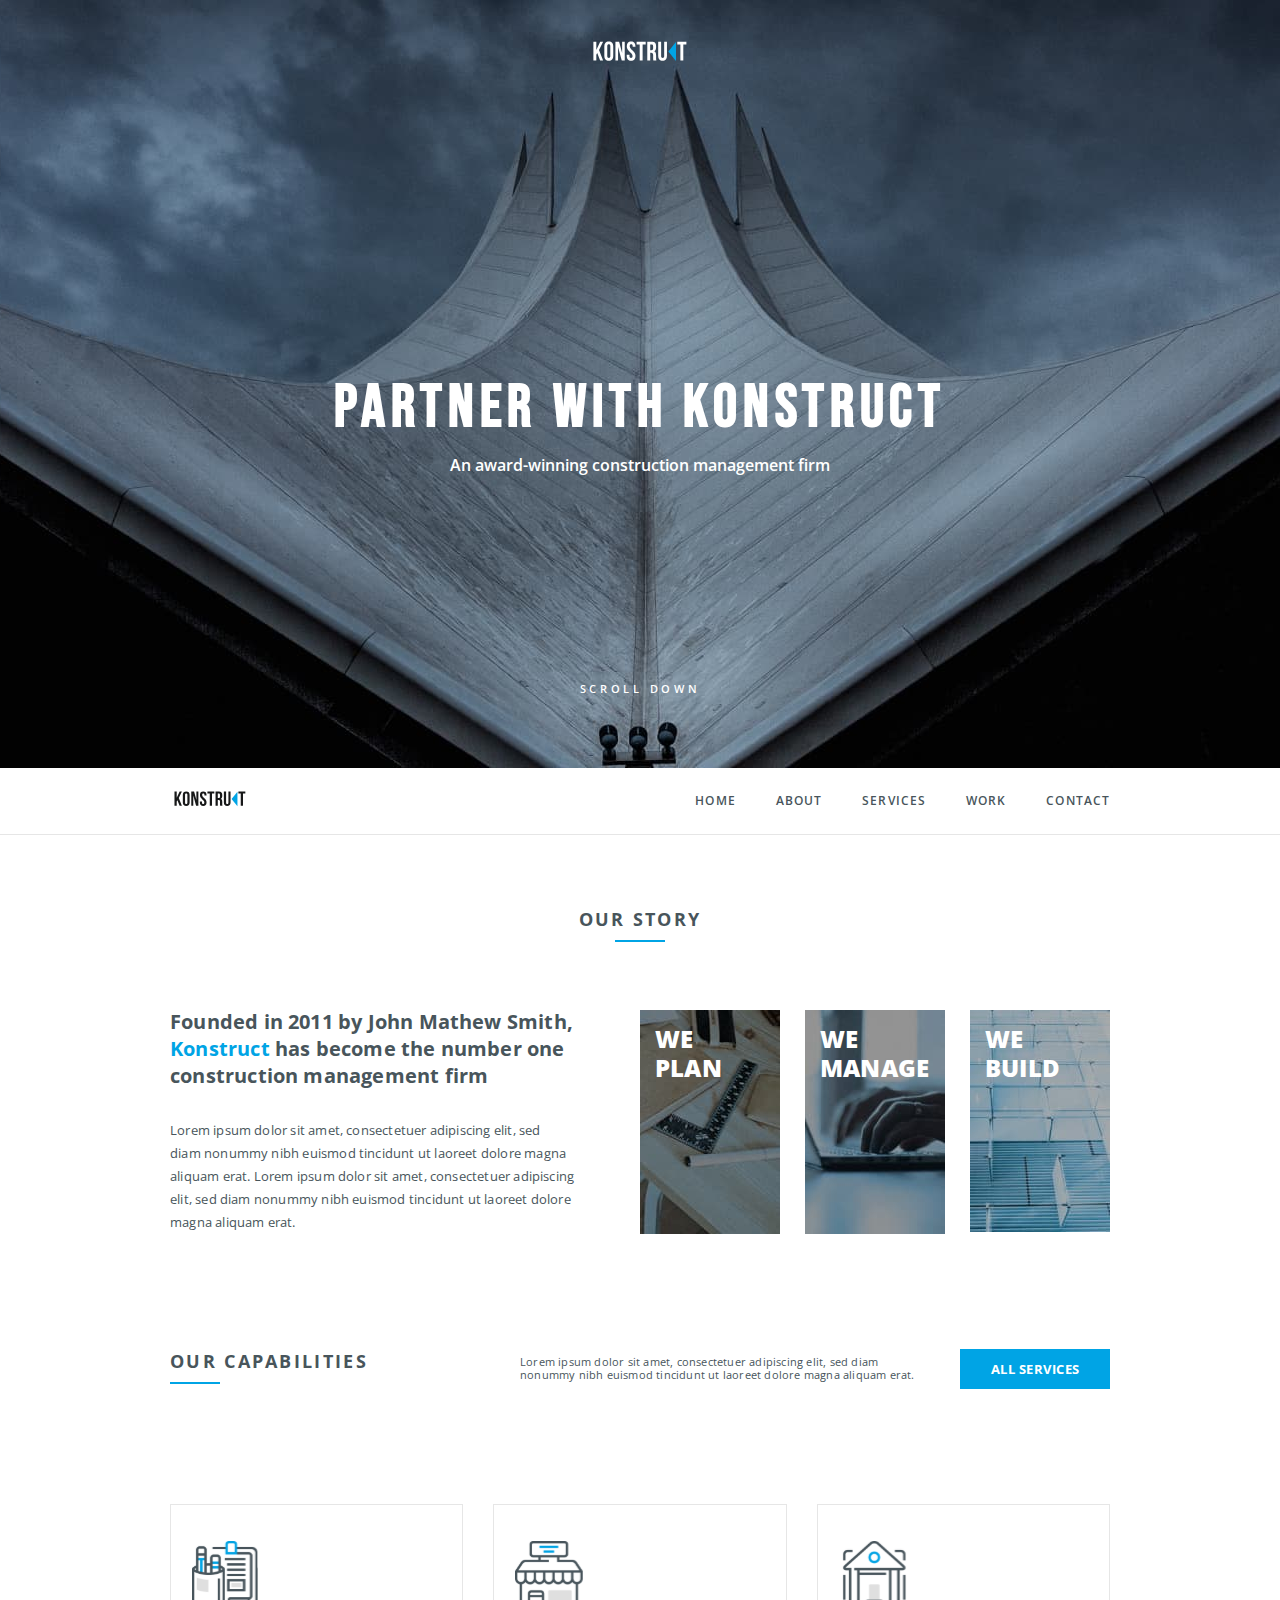
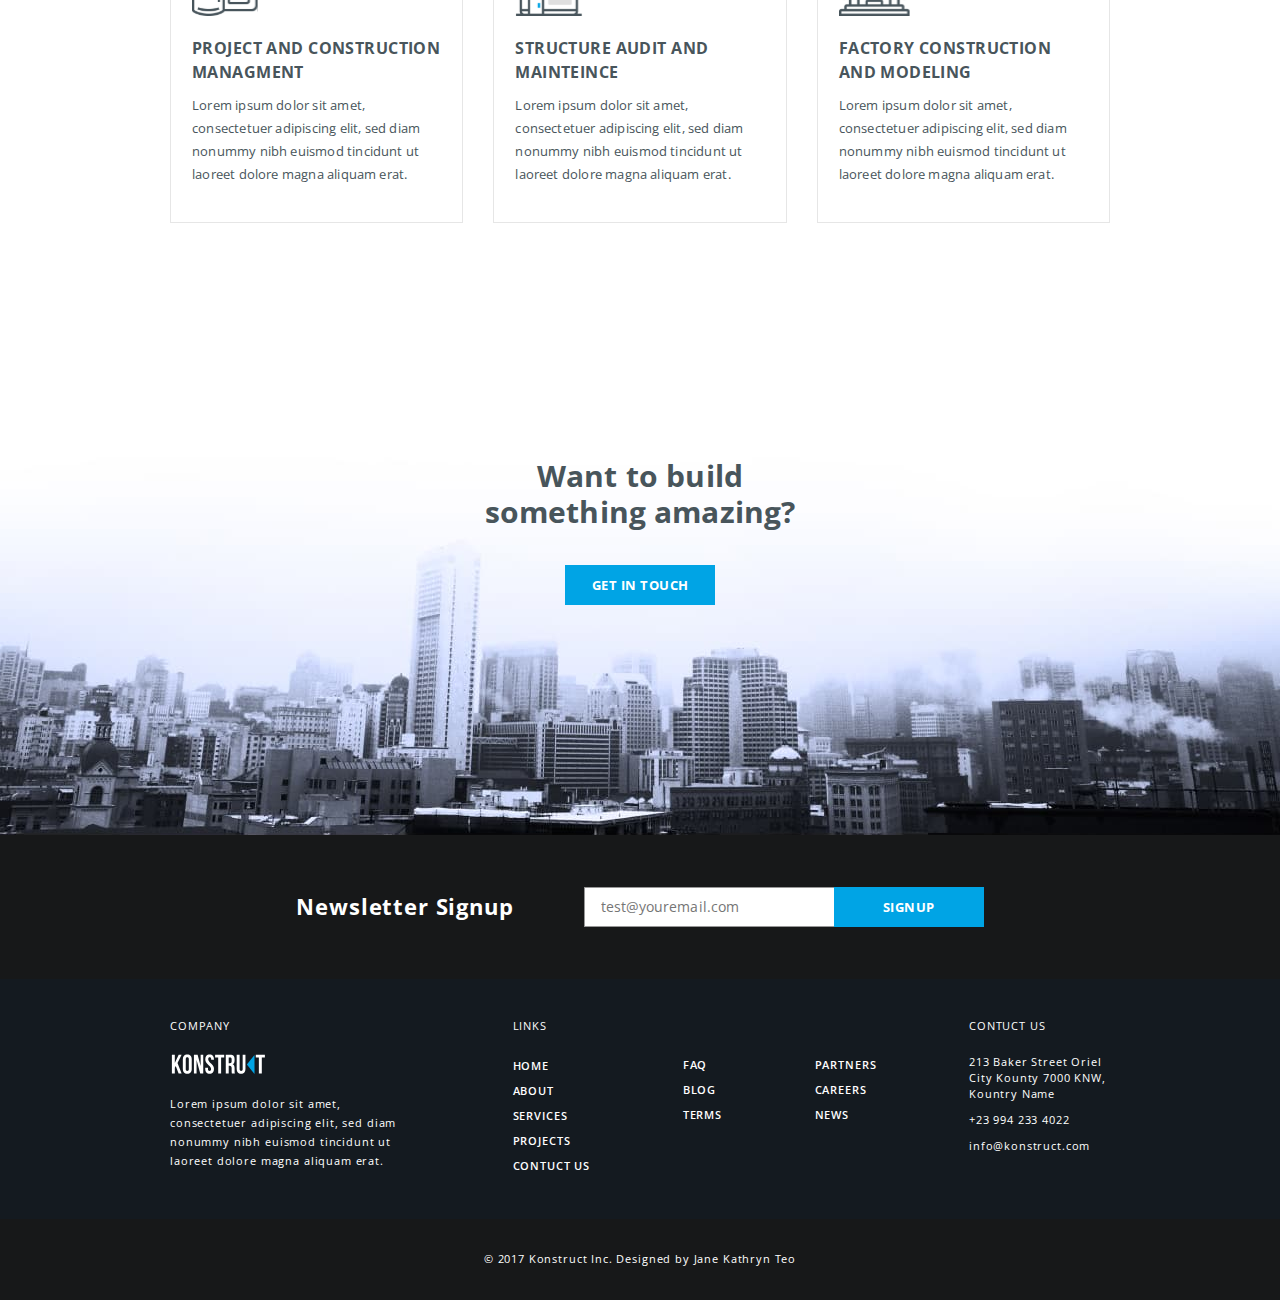
<file: index.html>
<!DOCTYPE html>
<html lang="en">
  <head>
    <meta charset="UTF-8" />
    <meta name="viewport" content="width=device-width, initial-scale=1.0" />
    <title>Konstruct</title>
    <link
      href="https://fonts.googleapis.com/css2?family=Bebas+Neue&family=Open+Sans:wght@400;600;700;800&display=swap"
      rel="stylesheet"
    />
    <link
      rel="stylesheet"
      href="https://cdnjs.cloudflare.com/ajax/libs/modern-normalize/1.0.0/modern-normalize.min.css"
    />
    <link rel="stylesheet" href="./css/styles.css" />
  </head>
  <body>
    <section class="hero">
      <a class="hero-link" href="#"
        ><svg width="102" height="21">
          <use href="./img/icons/icomoon/sprite.svg#icon-company-logo-white"></use>
        </svg>
      </a>
      <div>
        <h1 class="page-tittle">partner with konstruct</h1>
        <p class="hero-text">An award-winning construction management firm</p>
      </div>
      <b class="secondary-hero-text">scroll down</b>
    </section>

    <header class="header">
      <div class="container header-box">
        <a class="nav-link" href="#"
          ><svg width="80" height="16">
            <use href="./img/icons/icomoon/sprite.svg#icon-company-logo-black"></use>
          </svg>
        </a>
        <nav>
          <ul class="list nav-list">
            <li class="nav-item"><a class="link" href="">home</a></li>
            <li class="nav-item"><a class="link" href="">about</a></li>
            <li class="nav-item"><a class="link" href="">services</a></li>
            <li class="nav-item"><a class="link" href="">work</a></li>
            <li class="nav-item"><a class="link" href="">contact</a></li>
          </ul>
        </nav>
      </div>
      <div class="border-bottom"></div>
    </header>

    <main>
      <section class="our-story">
        <div class="container">
          <h2 class="section-tittle tittle-line">our story</h2>
          <div class="story-flexbox">
            <div class="story-box">
              <p class="main-story">
                Founded in 2011 by John Mathew Smith, <span class="accent">Konstruct</span> has become the number one
                construction management firm
              </p>
              <p class="secondery-story">
                Lorem ipsum dolor sit amet, consectetuer adipiscing elit, sed diam nonummy nibh euismod tincidunt ut
                laoreet dolore magna aliquam erat. Lorem ipsum dolor sit amet, consectetuer adipiscing elit, sed diam
                nonummy nibh euismod tincidunt ut laoreet dolore magna aliquam erat.
              </p>
            </div>
            <div class="images-box">
              <ul class="list flexbox story-images">
                <li class="story-item">
                  <span class="img-text"
                    >we <br />
                    plan</span
                  ><img width="140" height="224" src="./img/pictures/story-1.jpg" alt="" />
                </li>
                <li class="story-item">
                  <span class="img-text">we manage</span
                  ><img width="140" height="224" src="./img/pictures/story-2.jpg" alt="" />
                </li>
                <li class="story-item">
                  <span class="img-text"
                    >we <br />
                    build</span
                  ><img width="140" height="224" src="./img/pictures/story-3.jpg" alt="" />
                </li>
              </ul>
            </div>
          </div>
        </div>
      </section>

      <section class="capabilities">
        <div class="container capabilities-box">
          <h2 class="section-tittle capabilities-tittle">our capabilities</h2>
          <div class="all-services-box">
            <p class="capabilities-text">
              Lorem ipsum dolor sit amet, consectetuer adipiscing elit, sed diam nonummy nibh euismod tincidunt ut
              laoreet dolore magna aliquam erat.
            </p>
            <a class="link btn" href="#">all services</a>
          </div>
        </div>
      </section>

      <section class="projects">
        <div class="container">
          <h2 class="visually-hidden">projects</h2>
          <ul class="list projects-list">
            <li class="projects-item">
              <a class="link projects-link" href="#" target="_blank" rel="noopener noreferer">
                <img class="list-img" src="./img/icons/svg-1.svg" alt="" />
                <h3 class="list-tittle">project and construction managment</h3>
                <p class="list-text">
                  Lorem ipsum dolor sit amet, consectetuer adipiscing elit, sed diam nonummy nibh euismod tincidunt ut
                  laoreet dolore magna aliquam erat.
                </p>
              </a>
            </li>
            <li class="projects-item">
              <a class="link projects-link" href="#" target="_blank" rel="noopener noreferer">
                <img class="list-img" src="./img/icons/svg-2.svg" alt="" />
                <h3 class="list-tittle">structure audit and mainteince</h3>
                <p class="list-text">
                  Lorem ipsum dolor sit amet, consectetuer adipiscing elit, sed diam nonummy nibh euismod tincidunt ut
                  laoreet dolore magna aliquam erat.
                </p>
              </a>
            </li>
            <li class="projects-item">
              <a class="link projects-link" href="#" target="_blank" rel="noopener noreferer">
                <img class="list-img" src="./img/icons/svg-3.svg" alt="" />
                <h3 class="list-tittle">factory construction and modeling</h3>
                <p class="list-text">
                  Lorem ipsum dolor sit amet, consectetuer adipiscing elit, sed diam nonummy nibh euismod tincidunt ut
                  laoreet dolore magna aliquam erat.
                </p>
              </a>
            </li>
          </ul>
        </div>
      </section>

      <section class="get-in-touch">
        <h2 class="get-in-touch-tittle">
          Want to build <br />
          something amazing?
        </h2>
        <a class="link btn" href="#">get in touch</a>
      </section>
    </main>

    <footer class="footer">
      <section class="dark-bg">
        <div class="container signup">
          <p class="signup-title">Newsletter Signup</p>
          <form class="signup">
            <input class="footer-input" type="email" name="mail" placeholder="test@youremail.com" />
            <button class="btn footer-btn">signup</button>
          </form>
        </div>
      </section>

      <section class="footer-section">
        <div class="container flexbox">
          <div class="company">
            <h2 class="footer-tittle">company</h2>
            <a class="hero-link footer-logo" href="#"
              ><svg width="97" height="21">
                <use href="./img/icons/icomoon/sprite.svg#icon-company-logo-white"></use>
              </svg>
            </a>
            <p class="company-description">
              Lorem ipsum dolor sit amet, consectetuer adipiscing elit, sed diam nonummy nibh euismod tincidunt ut
              laoreet dolore magna aliquam erat.
            </p>
          </div>

          <div>
            <h2 class="footer-tittle">links</h2>
            <nav>
              <ul class="list">
                <li><a class="link footer-link" href="#">home</a></li>
                <li><a class="link footer-link" href="#">about</a></li>
                <li><a class="link footer-link" href="#">services</a></li>
                <li><a class="link footer-link" href="#">projects</a></li>
                <li><a class="link footer-link" href="#">contuct us</a></li>
              </ul>
            </nav>
          </div>

          <div class="link-list">
            <ul class="list">
              <li><a class="link footer-link" href="#">faq</a></li>
              <li><a class="link footer-link" href="#">blog</a></li>
              <li><a class="link footer-link" href="#">terms</a></li>
            </ul>
          </div>

          <div class="link-list">
            <ul class="list">
              <li><a class="link footer-link" href="#">partners</a></li>
              <li><a class="link footer-link" href="#">careers</a></li>
              <li><a class="link footer-link" href="#">news</a></li>
            </ul>
          </div>

          <div>
            <h2 class="footer-tittle">contuct us</h2>
            <address class="footer-address">
              <ul class="list contacts-list">
                <li class="footer-item">
                  <a class="link" href="#">213 Baker Street Oriel City Kounty 7000 KNW, Kountry Name</a>
                </li>
                <li class="footer-item"><a class="link" href="tel:+239942334022">+23 994 233 4022</a></li>
                <li class="footer-item"><a class="link" href="mailto:info@konstruct.com">info@konstruct.com</a></li>
              </ul>
            </address>
          </div>
        </div>

        <!-- <div>
            <ul>
              <a href=""><img src="./img/icons/fb.svg" alt="facebook" /></a>
              <a href=""><img src="./img/icons/twitter.svg" alt="twitter" /></a>
              <a href=""><img src="./img/icons/google.svg" alt="google" /></a>
            </ul>
          </div> -->
      </section>

      <section class="dark-bg copyright">
        <div class="container">
          <p class="copyright-text">&copy; 2017 Konstruct Inc. Designed by Jane Kathryn Teo</p>
        </div>
      </section>
    </footer>
  </body>
</html>
</file>
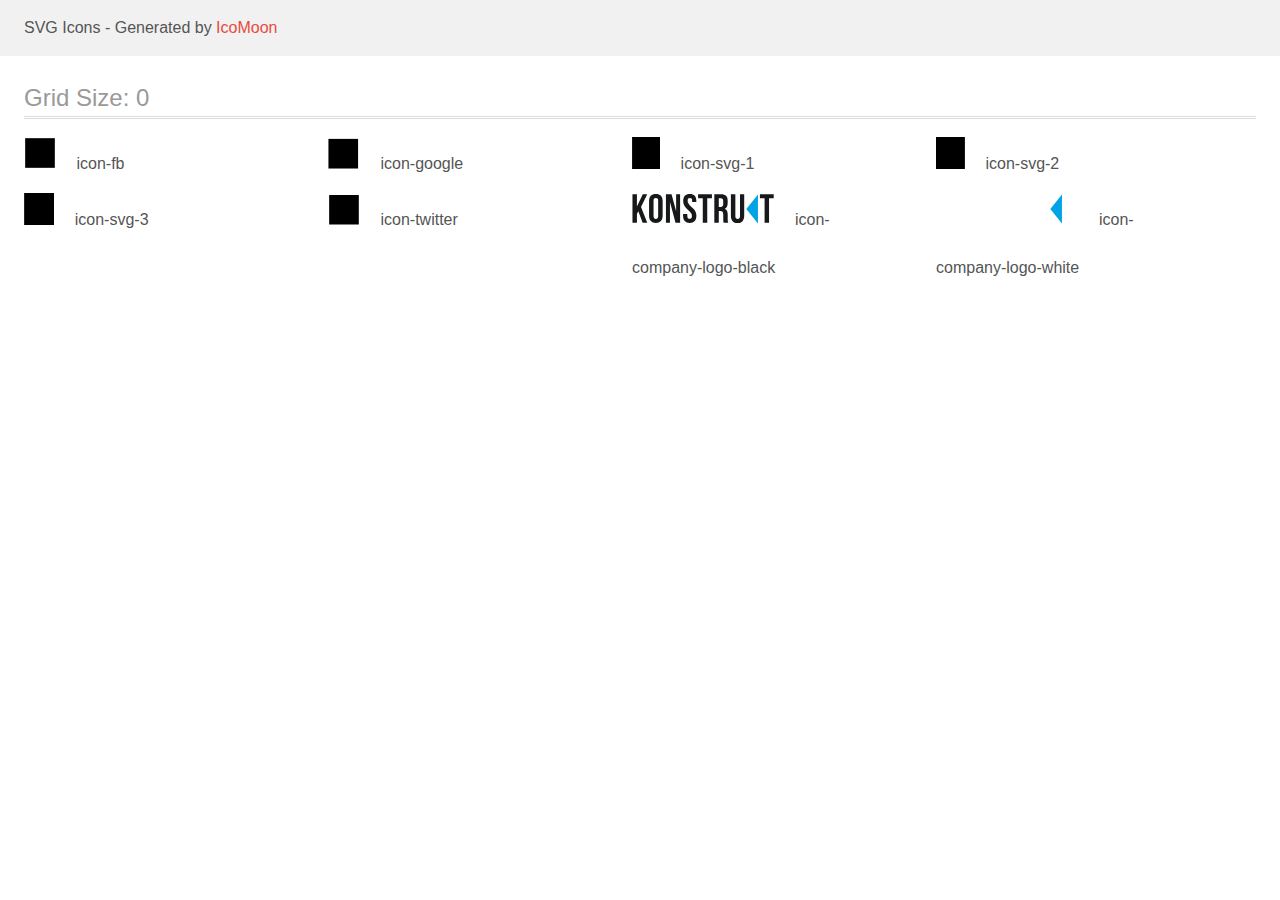
<file: img/icons/icomoon/demo.html>
<!doctype html>
<html>
<head>
    <title>IcoMoon - SVG Icons</title>
    <meta charset="utf-8">
    <meta name="viewport" content="width=device-width, initial-scale=1">
    <link rel="stylesheet" href="demo-files/demo.css">
    <link rel="stylesheet" href="style.css">
</head>
<body>
<svg aria-hidden="true" style="position: absolute; width: 0; height: 0; overflow: hidden;" version="1.1" xmlns="http://www.w3.org/2000/svg" xmlns:xlink="http://www.w3.org/1999/xlink">
<defs>
<symbol id="icon-fb" viewBox="0 0 32 32">
<path d="M1.176 1.177h29.647v29.647h-29.647v-29.647z"></path>
</symbol>
<symbol id="icon-google" viewBox="0 0 32 32">
<path d="M0.434 1.882h29.647v29.647h-29.647v-29.647z"></path>
</symbol>
<symbol id="icon-svg-1" viewBox="0 0 28 32">
<path d="M0 0h28v32h-28v-32z"></path>
</symbol>
<symbol id="icon-svg-2" viewBox="0 0 29 32">
<path d="M0 0h28.903v32h-28.903v-32z"></path>
</symbol>
<symbol id="icon-svg-3" viewBox="0 0 30 32">
<path d="M0 0h30.118v32h-30.118v-32z"></path>
</symbol>
<symbol id="icon-twitter" viewBox="0 0 32 32">
<path d="M1.158 1.882h29.647v29.647h-29.647v-29.647z"></path>
</symbol>
<symbol id="icon-company-logo-black" viewBox="0 0 143 32">
<path fill="#171819" style="fill: var(--color1, #171819)" d="M6.33 18.31l-1.385 2.607v8.756h-4.48v-28.509h4.48v12.422l5.865-12.422h4.48l-6.231 12.707 6.231 15.802h-4.602l-4.358-11.363zM21.614 23.116c0 1.032 0.21 1.758 0.631 2.179s0.984 0.631 1.69 0.631c0.706 0 1.269-0.21 1.69-0.631s0.631-1.147 0.631-2.179v-15.395c0-1.032-0.21-1.758-0.631-2.179s-0.984-0.631-1.69-0.631c-0.706 0-1.269 0.21-1.69 0.631s-0.631 1.147-0.631 2.179v15.395zM17.134 8.006c0-2.308 0.584-4.080 1.751-5.315s2.851-1.853 5.050-1.853c2.199 0 3.883 0.618 5.050 1.853s1.751 3.007 1.751 5.315v14.825c0 2.308-0.584 4.080-1.751 5.315s-2.851 1.853-5.050 1.853c-2.199 0-3.883-0.618-5.050-1.853s-1.751-3.007-1.751-5.315v-14.825zM38.080 9.024v20.649h-4.032v-28.509h5.62l4.602 17.065v-17.065h3.991v28.509h-4.602l-5.58-20.649zM51.369 8.006c0-2.308 0.55-4.080 1.649-5.315s2.749-1.853 4.948-1.853c2.199 0 3.849 0.618 4.948 1.853s1.649 3.007 1.649 5.315v0.896h-4.236v-1.181c0-1.032-0.197-1.758-0.591-2.179s-0.944-0.631-1.65-0.631c-0.706 0-1.256 0.21-1.649 0.631s-0.591 1.147-0.591 2.179c0 0.977 0.217 1.84 0.652 2.586s0.977 1.453 1.629 2.118c0.652 0.665 1.351 1.33 2.098 1.996s1.446 1.392 2.097 2.179 1.194 1.683 1.629 2.688c0.434 1.005 0.652 2.186 0.652 3.543 0 2.308-0.564 4.080-1.69 5.315s-2.79 1.853-4.989 1.853c-2.199 0-3.862-0.618-4.989-1.853s-1.69-3.007-1.69-5.315v-1.751h4.236v2.036c0 1.032 0.21 1.751 0.631 2.159s0.984 0.611 1.69 0.611c0.706 0 1.269-0.204 1.69-0.611s0.631-1.127 0.631-2.159c0-0.977-0.218-1.84-0.652-2.586s-0.977-1.453-1.629-2.118c-0.652-0.665-1.351-1.33-2.097-1.996s-1.446-1.392-2.097-2.179c-0.652-0.787-1.195-1.683-1.629-2.688s-0.652-2.186-0.652-3.543zM66.327 1.164h13.847v4.073h-4.684v24.436h-4.48v-24.436h-4.684v-4.073zM91.956 29.673c-0.055-0.19-0.109-0.367-0.163-0.529s-0.102-0.367-0.143-0.611-0.068-0.557-0.081-0.937c-0.014-0.38-0.020-0.855-0.020-1.425v-4.48c0-1.33-0.231-2.267-0.692-2.81s-1.208-0.815-2.24-0.815h-1.548v11.607h-4.48v-28.509h6.761c2.335 0 4.025 0.543 5.071 1.629s1.568 2.729 1.568 4.928v2.24c0 2.932-0.977 4.86-2.932 5.783 1.14 0.462 1.921 1.215 2.342 2.26s0.631 2.315 0.631 3.808v4.399c0 0.706 0.027 1.324 0.081 1.853s0.19 1.066 0.407 1.609h-4.561zM87.069 5.236v8.756h1.751c0.841 0 1.5-0.217 1.975-0.652s0.713-1.222 0.713-2.362v-2.81c0-1.032-0.183-1.778-0.55-2.24s-0.944-0.692-1.731-0.692h-2.159zM103.697 1.164v21.993c0 1.032 0.21 1.751 0.631 2.159s0.984 0.611 1.69 0.611c0.706 0 1.269-0.204 1.69-0.611s0.631-1.127 0.631-2.159v-21.993h4.236v21.708c0 2.308-0.564 4.080-1.69 5.315s-2.79 1.853-4.989 1.853-3.863-0.618-4.989-1.853c-1.127-1.235-1.69-3.007-1.69-5.315v-21.708h4.48zM128.332 1.164h13.847v4.073h-4.684v24.436h-4.48v-24.436h-4.684v-4.073z"></path>
<path fill="#00a4e5" style="fill: var(--color2, #00a4e5)" d="M114.704 15.979l11.636-14.545v29.091l-11.636-14.545z"></path>
</symbol>
<symbol id="icon-company-logo-white" viewBox="0 0 143 32">
<path fill="#fff" style="fill: var(--color3, #fff)" d="M6.33 18.31l-1.385 2.607v8.756h-4.48v-28.509h4.48v12.422l5.865-12.422h4.48l-6.231 12.707 6.231 15.802h-4.602l-4.358-11.363zM21.614 23.116c0 1.032 0.21 1.758 0.631 2.179s0.984 0.631 1.69 0.631c0.706 0 1.269-0.21 1.69-0.631s0.631-1.147 0.631-2.179v-15.395c0-1.032-0.21-1.758-0.631-2.179s-0.984-0.631-1.69-0.631c-0.706 0-1.269 0.21-1.69 0.631s-0.631 1.147-0.631 2.179v15.395zM17.134 8.006c0-2.308 0.584-4.080 1.751-5.315s2.851-1.853 5.050-1.853c2.199 0 3.883 0.618 5.050 1.853s1.751 3.007 1.751 5.315v14.825c0 2.308-0.584 4.080-1.751 5.315s-2.851 1.853-5.050 1.853c-2.199 0-3.883-0.618-5.050-1.853s-1.751-3.007-1.751-5.315v-14.825zM38.080 9.024v20.649h-4.032v-28.509h5.62l4.602 17.065v-17.065h3.991v28.509h-4.602l-5.58-20.649zM51.369 8.006c0-2.308 0.55-4.080 1.649-5.315s2.749-1.853 4.948-1.853c2.199 0 3.849 0.618 4.948 1.853s1.649 3.007 1.649 5.315v0.896h-4.236v-1.181c0-1.032-0.197-1.758-0.591-2.179s-0.944-0.631-1.65-0.631c-0.706 0-1.256 0.21-1.649 0.631s-0.591 1.147-0.591 2.179c0 0.977 0.217 1.84 0.652 2.586s0.977 1.453 1.629 2.118c0.652 0.665 1.351 1.33 2.098 1.996s1.446 1.392 2.097 2.179 1.194 1.683 1.629 2.688c0.434 1.005 0.652 2.186 0.652 3.543 0 2.308-0.564 4.080-1.69 5.315s-2.79 1.853-4.989 1.853c-2.199 0-3.862-0.618-4.989-1.853s-1.69-3.007-1.69-5.315v-1.751h4.236v2.036c0 1.032 0.21 1.751 0.631 2.159s0.984 0.611 1.69 0.611c0.706 0 1.269-0.204 1.69-0.611s0.631-1.127 0.631-2.159c0-0.977-0.218-1.84-0.652-2.586s-0.977-1.453-1.629-2.118c-0.652-0.665-1.351-1.33-2.097-1.996s-1.446-1.392-2.097-2.179c-0.652-0.787-1.195-1.683-1.629-2.688s-0.652-2.186-0.652-3.543zM66.327 1.164h13.847v4.073h-4.684v24.436h-4.48v-24.436h-4.684v-4.073zM91.956 29.673c-0.055-0.19-0.109-0.367-0.163-0.529s-0.102-0.367-0.143-0.611-0.068-0.557-0.081-0.937c-0.014-0.38-0.020-0.855-0.020-1.425v-4.48c0-1.33-0.231-2.267-0.692-2.81s-1.208-0.815-2.24-0.815h-1.548v11.607h-4.48v-28.509h6.761c2.335 0 4.025 0.543 5.071 1.629s1.568 2.729 1.568 4.928v2.24c0 2.932-0.977 4.86-2.932 5.783 1.14 0.462 1.921 1.215 2.342 2.26s0.631 2.315 0.631 3.808v4.399c0 0.706 0.027 1.324 0.081 1.853s0.19 1.066 0.407 1.609h-4.561zM87.069 5.236v8.756h1.751c0.841 0 1.5-0.217 1.975-0.652s0.713-1.222 0.713-2.362v-2.81c0-1.032-0.183-1.778-0.55-2.24s-0.944-0.692-1.731-0.692h-2.159zM103.697 1.164v21.993c0 1.032 0.21 1.751 0.631 2.159s0.984 0.611 1.69 0.611c0.706 0 1.269-0.204 1.69-0.611s0.631-1.127 0.631-2.159v-21.993h4.236v21.708c0 2.308-0.564 4.080-1.69 5.315s-2.79 1.853-4.989 1.853-3.863-0.618-4.989-1.853c-1.127-1.235-1.69-3.007-1.69-5.315v-21.708h4.48zM128.332 1.164h13.847v4.073h-4.684v24.436h-4.48v-24.436h-4.684v-4.073z"></path>
<path fill="#00a4e5" style="fill: var(--color2, #00a4e5)" d="M114.704 15.979l11.636-14.545v29.091l-11.636-14.545z"></path>
</symbol>
</defs>
</svg>

<header class="bgc1 clearfix">
<div class="mhl">
    <p>SVG Icons - Generated by <a href="https://icomoon.io/app">IcoMoon</a></p>
</div>
</header>
    <div class="clearfix mhl ptl">
        <h1 class="mvm mtn fgc1">Grid Size: 0</h1>
        <div class="glyph fs1">
            <div class="clearfix pbs">
                <svg class="icon icon-fb"><use xlink:href="#icon-fb"></use></svg><span class="name"> icon-fb</span>
            </div>
        </div>
        <div class="glyph fs1">
            <div class="clearfix pbs">
                <svg class="icon icon-google"><use xlink:href="#icon-google"></use></svg><span class="name"> icon-google</span>
            </div>
        </div>
        <div class="glyph fs1">
            <div class="clearfix pbs">
                <svg class="icon icon-svg-1"><use xlink:href="#icon-svg-1"></use></svg><span class="name"> icon-svg-1</span>
            </div>
        </div>
        <div class="glyph fs1">
            <div class="clearfix pbs">
                <svg class="icon icon-svg-2"><use xlink:href="#icon-svg-2"></use></svg><span class="name"> icon-svg-2</span>
            </div>
        </div>
        <div class="glyph fs1">
            <div class="clearfix pbs">
                <svg class="icon icon-svg-3"><use xlink:href="#icon-svg-3"></use></svg><span class="name"> icon-svg-3</span>
            </div>
        </div>
        <div class="glyph fs1">
            <div class="clearfix pbs">
                <svg class="icon icon-twitter"><use xlink:href="#icon-twitter"></use></svg><span class="name"> icon-twitter</span>
            </div>
        </div>
        <div class="glyph fs1">
            <div class="clearfix pbs">
                <svg class="icon icon-company-logo-black"><use xlink:href="#icon-company-logo-black"></use></svg><span class="name"> icon-company-logo-black</span>
            </div>
        </div>
        <div class="glyph fs1">
            <div class="clearfix pbs">
                <svg class="icon icon-company-logo-white"><use xlink:href="#icon-company-logo-white"></use></svg><span class="name"> icon-company-logo-white</span>
            </div>
        </div>
  </div>
<script defer src="svgxuse.js"></script>
</body>
</html>
</file>
<file: css/styles.css>
html {
  box-sizing: border-box;
}
*,
*::before,
*::after {
  box-sizing: inherit;
}

:root {
  --main-text-cl: #48555b;
  --secondary-text-cl: #ffffff;
  --accent-cl: #00a4e5;
  --bg-cl: #171819;
  --footer-bg: #141a20;

  --timing-function: cubic-bezier(0.4, 0, 0.2, 1);
}

body {
  color: var(--main-text-cl);
  background-color: var(--secondary-text-cl);

  font-family: "Open Sans", sans-serif;
}

img {
  display: block;
  max-width: 100%;
  height: auto;
}

address {
  font-style: normal;
}

.container {
  margin-left: auto;
  margin-right: auto;
  padding-left: 15px;
  padding-right: 15px;
  width: 970px;
  /* outline: 2px solid tomato; */
}

.dark-bg {
  margin-left: auto;
  margin-right: auto;
  max-width: 1440px;
  background-color: var(--bg-cl);
}

.visually-hidden {
  position: absolute;
  width: 1px;
  height: 1px;
  margin: -1px;
  border: 0;
  padding: 0;

  white-space: nowrap;
  clip-path: inset(100%);
  clip: rect(0 0 0 0);
  overflow: hidden;
}

.list {
  margin: 0;
  padding: 0;
  list-style: none;
}

.link {
  color: inherit;
  text-decoration: none;
}

.btn {
  display: inline-flex;
  justify-content: center;
  align-items: center;

  color: var(--secondary-text-cl);
  background-color: var(--accent-cl);

  font-weight: 700;
  font-size: 13px;
  line-height: 18px;
  letter-spacing: 0.5px;
  text-transform: uppercase;
  min-width: 150px;
  height: 40px;
  border-color: transparent;
  cursor: pointer;

  transition: background-color 250ms var(--timing-function);
}

.btn:hover,
.btn:focus {
  background-color: var(--main-text-cl);
}

.flexbox {
  display: flex;
  justify-content: space-between;
}

.footer {
  color: var(--secondary-text-cl);
}

.page-tittle {
  margin-top: 0;
  margin-bottom: 11px;
  font-family: "Bebas Neue", cursive;
  font-size: 60px;
  line-height: 1.166;
  letter-spacing: 5.70937px;
  text-transform: uppercase;
  color: var(--secondary-text-cl);
}

.section-tittle {
  position: relative;
  margin-bottom: 76px;
  font-weight: 700;
  font-size: 18px;
  line-height: 1.39;
  letter-spacing: 2.30625px;
  text-transform: uppercase;
  text-align: center;

  color: var(--main-text-cl);
}

.tittle-line::after {
  position: absolute;
  bottom: -10px;
  left: 50%;
  content: "";
  display: block;
  margin-left: auto;
  margin-right: auto;
  background: var(--accent-cl);
  width: 50px;
  height: 2px;

  transform: translateX(-50%);
}

.accent {
  color: var(--accent-cl);
}

.hero {
  display: flex;
  flex-direction: column;
  margin-left: auto;
  margin-right: auto;
  padding-top: 41px;
  padding-bottom: 71px;
  text-align: center;

  background-image: url(../img/pictures/hero-bg.jpg);

  background-color: var(--bg-cl);
  background-position: center;

  max-width: 1438px;
  height: 768px;
  /* outline: 1px solid black; */
}

.hero-link {
  display: inline-block;
  margin-bottom: 309px;
}

.hero-text {
  margin-top: 0;
  font-weight: 600;
  font-size: 16px;
  line-height: 1.37;

  color: var(--secondary-text-cl);
}

.secondary-hero-text {
  margin-top: auto;
  margin-bottom: 0;
  font-weight: 600;
  font-size: 11px;
  line-height: 1.36;
  letter-spacing: 3.7px;
  text-transform: uppercase;

  color: var(--secondary-text-cl);
}

.header-box {
  display: flex;
  justify-content: space-between;
  align-items: center;
}

.nav-list {
  display: flex;
}

.nav-list .link {
  display: inline-block;
  padding: 25px 0;
  font-weight: 600;
  font-size: 12px;
  line-height: 1.333;
  letter-spacing: 1.09091px;
  text-transform: uppercase;

  transition: color 250ms var(--timing-function), font-weight 250ms var(--timing-function);
}

.nav-list .link:hover,
.nav-list .link:focus {
  font-weight: 700;
  color: var(--accent-cl);
}

.nav-item:not(:last-child) {
  margin-right: 40px;
}

.border-bottom {
  margin-right: auto;
  margin-left: auto;
  width: 1438px;
  border-bottom: 1px solid #e6e6e6;
}

.our-story {
  padding-top: 57px;
}

.story-flexbox {
  display: flex;
  justify-content: space-between;
  align-items: flex-end;
}

.main-story {
  margin-top: 0;
  margin-bottom: 30px;
  font-weight: 700;
  font-size: 20px;
  line-height: 1.35;
  letter-spacing: 0.1875px;

  color: var(--main-text-cl);
}

.secondery-story {
  margin-top: 0;
  margin-bottom: 0;
  font-size: 13px;
  line-height: 1.77;
  letter-spacing: 0.1875px;

  color: var(--main-text-cl);
}

.story-box {
  max-width: 43%;
}

.images-box {
  width: 50%;
}

.story-item {
  position: relative;
}

.img-text {
  position: absolute;
  top: 14px;
  left: 15px;
  font-weight: 800;
  font-size: 24px;
  line-height: 1.21;
  letter-spacing: 0.1875px;
  text-transform: uppercase;

  color: var(--secondary-text-cl);
}

.capabilities {
  padding-top: 115px;
  padding-bottom: 115px;
}

.capabilities-tittle {
  text-align: start;
  margin-bottom: 0;
  margin-top: 0;
}

.capabilities-tittle::after {
  position: absolute;
  bottom: -10px;
  left: 0;
  content: "";
  display: block;
  margin-left: auto;
  margin-right: auto;
  background: var(--accent-cl);
  width: 50px;
  height: 2px;
}

.capabilities-box {
  display: flex;
  align-items: flex-start;
}
.all-services-box {
  margin-left: auto;
  max-width: 590px;
  display: flex;
  align-items: center;
}

.capabilities-text {
  margin-bottom: 0;
  margin-top: 0;
  margin-right: 32px;
  font-size: 11px;
  line-height: 1.73x;
  letter-spacing: 0.2px;
}

.projects {
  padding-bottom: 115px;
}

.projects-list {
  display: flex;
  margin-top: -30px;
  margin-left: -30px;
}

.projects-item {
  margin-top: 30px;
  margin-left: 30px;

  width: calc(100% / 3 - 30px);
  transition: box-shadow 250ms var(--timing-function);
}

.projects-item:hover,
.projects-item:focus {
  box-shadow: 0px 1px 1px rgba(0, 0, 0, 0.12), 0px 4px 4px rgba(0, 0, 0, 0.06), 1px 4px 6px rgba(0, 0, 0, 0.16);
}

.projects-link {
  display: inline-block;
  padding: 36px 21px;
  border: 1px solid #e6e6e6;
}

.list-img {
  margin-bottom: 20px;
}

.list-tittle {
  margin-top: 0;
  margin-bottom: 10px;
  font-weight: 700;
  font-size: 16px;
  line-height: 1.5;
  letter-spacing: 0.426667px;
  text-transform: uppercase;
}

.list-text {
  margin-top: 0;
  margin-bottom: 0;
  font-size: 13px;
  line-height: 1.77;
  letter-spacing: 0.1875px;
}

.get-in-touch {
  margin-left: auto;
  margin-right: auto;
  padding-top: 120px;
  text-align: center;

  background-image: url(../img/pictures/bg.jpg);

  background-color: var(--bg-cl);
  background-position: center;

  max-width: 1440px;
  height: 497px;
}

.get-in-touch-tittle {
  margin-top: 0;
  margin-bottom: 35px;
  font-weight: 700;
  font-size: 30px;
  line-height: 1.2;
  letter-spacing: 0.15px;
}

.signup {
  display: flex;
  justify-content: center;
  align-items: center;
}

.signup-title {
  padding-top: 35px;
  padding-bottom: 35px;
  margin-right: 70px;
  font-weight: 700;
  font-size: 22px;
  line-height: 1.36;
  letter-spacing: 0.846154px;
}

.footer-input {
  display: block;
  width: 250px;
  height: 40px;
  padding: 10px 16px;
  border-radius: 0px;
  border: 1px solid #979797;
  border-right: transparent;

  font-size: 14px;
  line-height: 1.36;
  letter-spacing: 0.07px;
}

.footer-section {
  padding-top: 40px;
  padding-bottom: 40px;
  margin-left: auto;
  margin-right: auto;
  max-width: 1440px;
  background-color: var(--footer-bg);
}

.company {
  width: 250px;
}

.footer-tittle {
  font-weight: normal;
  margin-top: 0;
  margin-bottom: 20px;
  font-size: 11px;
  line-height: 1.36;
  letter-spacing: 0.846154px;
  text-transform: uppercase;
}

.footer-logo {
  margin-bottom: 16px;
}

.company-description {
  margin-top: 0;
  margin-bottom: 0;
  font-size: 11px;
  line-height: 1.73;
  letter-spacing: 0.85px;
}

.footer-link {
  font-weight: 600;
  font-size: 11px;
  line-height: 2.27;
  letter-spacing: 0.846154px;
  text-transform: uppercase;
  transition: color 250ms var(--timing-function);
}

.footer-link:hover,
.footer-link:focus {
  color: var(--accent-cl);
}

.link-list {
  margin-top: 34px;
}

.footer-address {
  width: 141px;
  font-size: 11px;
  line-height: 1.45;
  letter-spacing: 0.846154px;
}

.footer-item:not(:last-child) {
  margin-bottom: 10px;
}

.copyright {
  padding-top: 22px;
  padding-bottom: 22px;
}

.copyright-text {
  text-align: center;
  font-size: 11px;
  line-height: 1.36;
  letter-spacing: 0.846154px;
}
</file>
<file: img/icons/icomoon/demo-files/demo.css>
body {
  padding: 0;
  margin: 0;
  font-family: sans-serif;
  font-size: 1em;
  line-height: 1.5;
  color: #555;
  background: #fff;
}
h1 {
  font-size: 1.5em;
  font-weight: normal;
  box-shadow: 0 1px #ddd, 0 2px #fff, 0 3px #ddd;
}
small {
  font-size: .66666667em;
}
a {
  color: #e74c3c;
  text-decoration: none;
}
a:hover, a:focus {
  box-shadow: 0 1px #e74c3c;
}
.bshadow0, input {
  box-shadow: inset 0 -2px #e7e7e7;
}
input:hover {
  box-shadow: inset 0 -2px #ccc;
}
input, fieldset {
  font-size: 1em;
  margin: 0;
  padding: 0;
  border: 0;
}
input {
  color: inherit;
  line-height: 1.5;
  height: 1.5em;
  padding: .25em 0;
}
input:focus {
  outline: none;
  box-shadow: inset 0 -2px #449fdb;
}
.glyph {
  font-size: 16px;
  margin-right: 1.5em;
  float: left;
  width: 8em;
}
svg {
  color: #000;
}
.liga {
  width: 80%;
  width: calc(100% - 2.5em);
}
.talign-right {
  text-align: right;
}
.talign-center {
  text-align: center;
}
.bgc1 {
  background: #f1f1f1;
}
.fgc0 {
  color: #000;
}
.fgc1 {
  color: #999;
}
p {
  margin-top: 1em;
  margin-bottom: 1em;
}
.mvm {
  margin-top: .75em;
  margin-bottom: .75em;
}
.mtn {
  margin-top: 0;
}
.mtl, .mal {
  margin-top: 1.5em;
}
.mbl, .mal {
  margin-bottom: 1.5em;
}
.mal, .mhl {
  margin-left: 1.5em;
  margin-right: 1.5em;
}
.mhmm {
  margin-left: 1em;
  margin-right: 1em;
}
.ptl {
  padding-top: 1.5em;
}
.pbs, .pvs {
  padding-bottom: .25em;
}
.pvs, .pts {
  padding-top: .25em;
}
.unit {
  float: left;
}
.unitRight {
  float: right;
}
.size1of2 {
  width: 50%;
}
.size1of1 {
  width: 100%;
}
.clearfix:before, .clearfix:after {
  content: " ";
  display: table;
}
.clearfix:after {
  clear: both;
}
.hidden-true {
  display: none;
}
.textbox0 {
  width: 3em;
  background: #f1f1f1;
  padding: .25em .5em;
  line-height: 1.5;
  height: 1.5em;
}
.fs0 {
  font-size: 16px;
}
.fs1 {
  font-size: 32px;
}
.name {
  font-size: 0.5em;
  margin-left: 1em;
}
</file>
<file: img/icons/icomoon/style.css>
.icon {
  display: inline-block;
  width: 1em;
  height: 1em;
  stroke-width: 0;
  stroke: currentColor;
  fill: currentColor;
}

/* ==========================================
Single-colored icons can be modified like so:
.icon-name {
  font-size: 32px;
  color: red;
}
========================================== */

.icon-svg-1 {
  width: 0.8798828125em;
}

.icon-svg-2 {
  width: 0.90625em;
}

.icon-svg-3 {
  width: 0.9462890625em;
}

.icon-company-logo-black {
  width: 4.4541015625em;
}

.icon-company-logo-white {
  width: 4.4541015625em;
}
</file>
